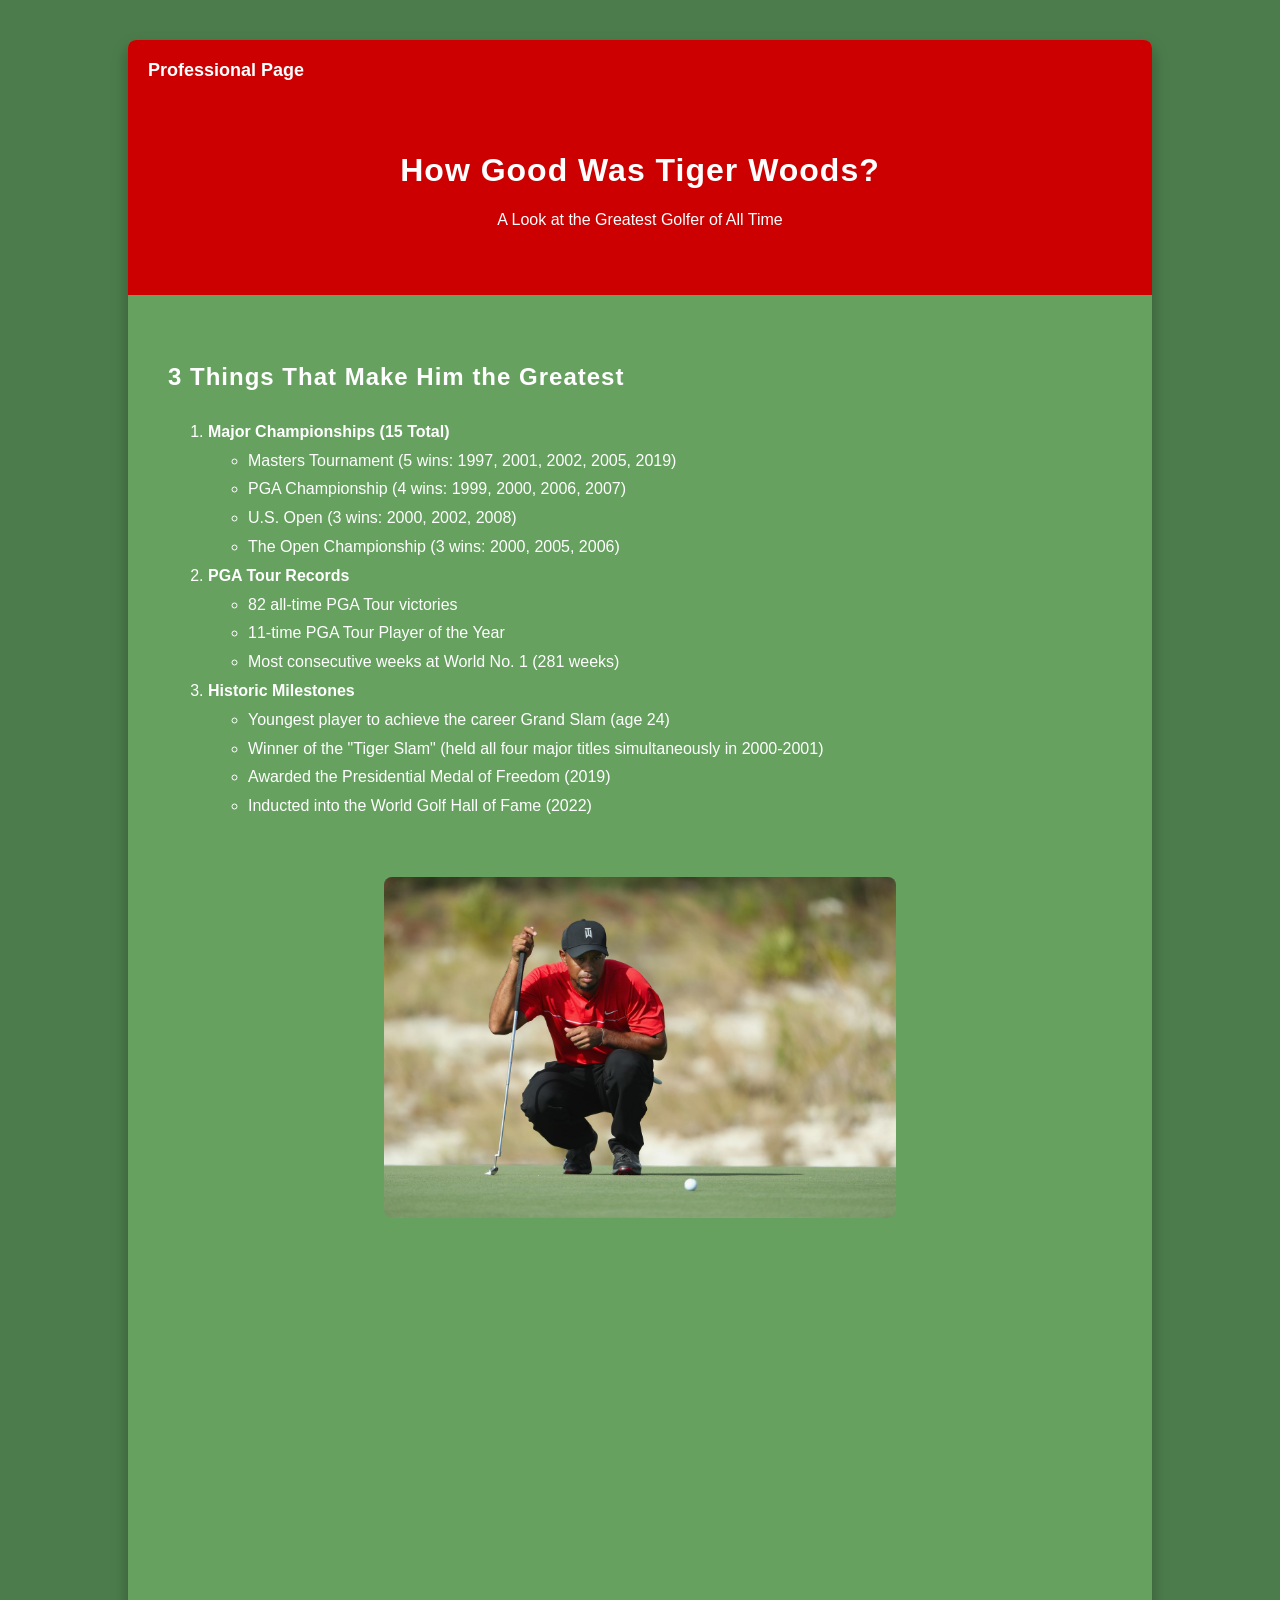
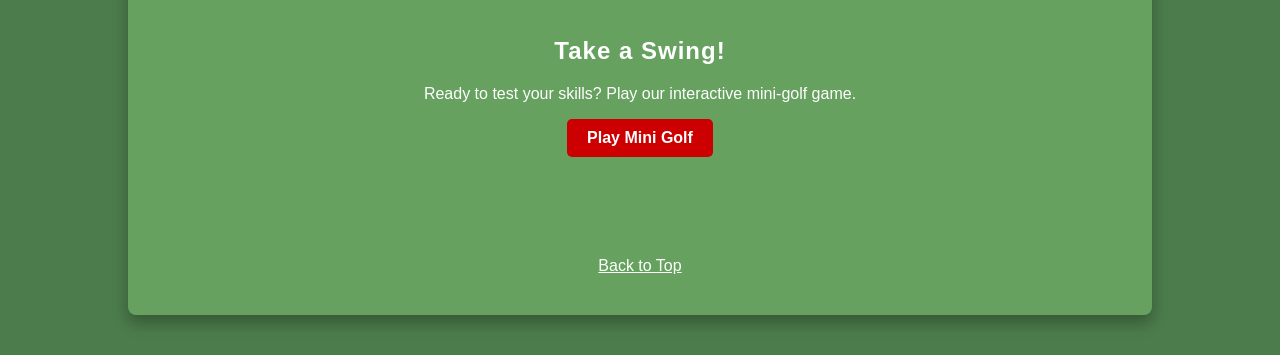
<file: fromScratch.html>
<!DOCTYPE html>
<html lang="en">
<head>
    <meta charset="UTF-8">
    <meta name="viewport" content="width=device-width, initial-scale=1.0">
    <title>Tiger Woods Accomplishments</title>
    <link rel="stylesheet" href="css/mystyles.css">
</head>
<body>

  <div id="top" class="site-container">
    
    <div style="background-color: #cc0000; padding: 20px 20px 0 20px;">
      <a href="index.html" style="color: white; font-size: 18px; font-weight: bold; font-family: 'Helvetica Neue', Arial, sans-serif; text-decoration: none;">Professional Page</a>
    </div>
    
    <div class="tiger-header">
      <h1>How Good Was Tiger Woods?</h1>
      <p>A Look at the Greatest Golfer of All Time</p>
    </div>

    <div class="career-content">
      <h2>3 Things That Make Him the Greatest</h2>
      
      <ol>
        <li><strong>Major Championships (15 Total)</strong>
          <ul>
            <li>Masters Tournament (5 wins: 1997, 2001, 2002, 2005, 2019)</li>
            <li>PGA Championship (4 wins: 1999, 2000, 2006, 2007)</li>
            <li>U.S. Open (3 wins: 2000, 2002, 2008)</li>
            <li>The Open Championship (3 wins: 2000, 2005, 2006)</li>
          </ul>
        </li>
        <li><strong>PGA Tour Records</strong>
          <ul>
            <li>82 all-time PGA Tour victories</li>
            <li>11-time PGA Tour Player of the Year</li>
            <li>Most consecutive weeks at World No. 1 (281 weeks)</li>
          </ul>
        </li>
        <li><strong>Historic Milestones</strong>
          <ul>
            <li>Youngest player to achieve the career Grand Slam (age 24)</li>
            <li>Winner of the "Tiger Slam" (held all four major titles simultaneously in 2000-2001)</li>
            <li>Awarded the Presidential Medal of Freedom (2019)</li>
            <li>Inducted into the World Golf Hall of Fame (2022)</li>
          </ul>
        </li>
      </ol>
    </div>

    <img src="tiger.jpg" alt="Tiger Woods stares down putt." class="centered-image">

    <div style="text-align: center; margin-top: 40px;">
        <iframe width="560" height="315" src="https://www.youtube.com/embed/iFfCpvT_MV8?si=rF2Fo7h3HWNJ8KCa" title="YouTube video player" frameborder="0" allow="accelerometer; autoplay; clipboard-write; encrypted-media; gyroscope; picture-in-picture; web-share" referrerpolicy="strict-origin-when-cross-origin" allowfullscreen></iframe>
    </div>

    <div style="text-align: center; padding: 40px;">
      <h2>Take a Swing!</h2>
      <p>Ready to test your skills? Play our interactive mini-golf game.</p>
      <a href="minigolf.html" style="display: inline-block; background-color: #cc0000; color: white; padding: 10px 20px; text-decoration: none; border-radius: 5px; font-weight: bold; font-family: 'Helvetica Neue', Arial, sans-serif;">Play Mini Golf</a>
    </div>

    <div style="text-align: center; margin-top: 20px; margin-bottom: 40px; overflow: hidden; border-radius: 8px;">
        <div class='tableauPlaceholder' id='viz1776725668719' style='position: relative; margin: 0 auto;'><noscript><a href='#'><img alt='Tiger Woods 82 Wins ' src='https:&#47;&#47;public.tableau.com&#47;static&#47;images&#47;Ti&#47;TigerWoods82Wins&#47;TigerWoods82Wins&#47;1_rss.png' style='border: none' /></a></noscript><object class='tableauViz' style='display:none;'><param name='host_url' value='https%3A%2F%2Fpublic.tableau.com%2F' /> <param name='embed_code_version' value='3' /> <param name='site_root' value='' /><param name='name' value='TigerWoods82Wins&#47;TigerWoods82Wins' /><param name='tabs' value='no' /><param name='toolbar' value='yes' /><param name='static_image' value='https:&#47;&#47;public.tableau.com&#47;static&#47;images&#47;Ti&#47;TigerWoods82Wins&#47;TigerWoods82Wins&#47;1.png' /> <param name='animate_transition' value='yes' /><param name='display_static_image' value='yes' /><param name='display_spinner' value='yes' /><param name='display_overlay' value='yes' /><param name='display_count' value='yes' /><param name='language' value='en-US' /></object></div>
        <script type='text/javascript'>
            var divElement = document.getElementById('viz1776725668719');
            var vizElement = divElement.getElementsByTagName('object')[0];
            if ( divElement.offsetWidth > 800 ) { vizElement.style.width='100%';vizElement.style.height='852px';} else if ( divElement.offsetWidth > 500 ) { vizElement.style.width='100%';vizElement.style.height='852px';} else { vizElement.style.width='100%';vizElement.style.height='727px';}
            var scriptElement = document.createElement('script');
            scriptElement.src = 'https://public.tableau.com/javascripts/api/viz_v1.js';
            vizElement.parentNode.insertBefore(scriptElement, vizElement);
        </script>
    </div>

    <div style="text-align: center; margin-bottom: 40px;">
      <a href="#top" style="color: #ffffff; text-decoration: underline; font-family: 'Helvetica Neue', Arial, sans-serif;">Back to Top</a>
    </div>

  </div> </body>
</html>
</file>
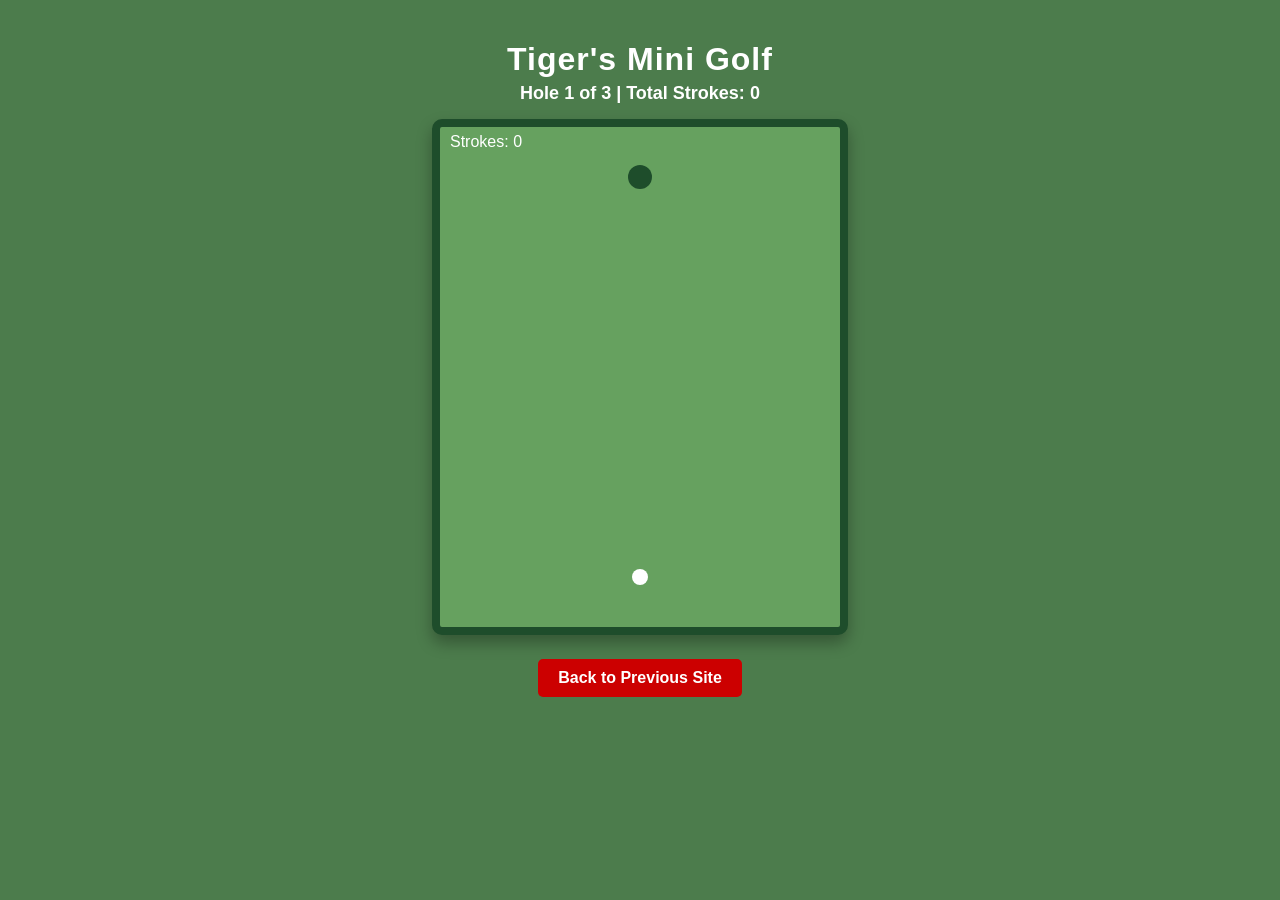
<file: minigolf.html>
<!DOCTYPE html>
<html lang="en">
<head>
    <meta charset="UTF-8">
    <meta name="viewport" content="width=device-width, initial-scale=1.0">
    <title>Tiger's Mini Golf - 3 Hole Course</title>
    <style>
        body {
            background-color: #4c7c4c;
            color: #ffffff;
            font-family: 'Helvetica Neue', Arial, sans-serif;
            text-align: center;
            margin: 0;
            padding: 20px;
        }
        h1 {
            font-family: 'Arial Black', sans-serif;
            letter-spacing: 1px;
            margin-bottom: 5px;
        }
        .scoreboard {
            font-size: 18px;
            margin-bottom: 15px;
            font-weight: bold;
        }
        /* Wrapper to keep the overlay positioned perfectly over the canvas */
        .game-container {
            position: relative;
            display: inline-block;
        }
        canvas {
            background-color: #66a15f;
            border: 8px solid #1e4d2b;
            border-radius: 10px;
            box-shadow: 0 8px 16px rgba(0,0,0,0.3);
            cursor: crosshair;
            display: block; /* Removes bottom spacing issues */
        }
        /* The Overlay Menu Design */
        #overlay {
            display: none; /* Hidden by default */
            position: absolute;
            top: 0;
            left: 0;
            width: 100%;
            height: 100%;
            background-color: rgba(0, 0, 0, 0.85);
            border-radius: 10px;
            flex-direction: column;
            justify-content: center;
            align-items: center;
        }
        #overlay h2 {
            font-family: 'Arial Black', sans-serif;
            font-size: 32px;
            margin-bottom: 20px;
            color: #ffffff;
        }
        .menu-btn {
            background-color: #cc0000;
            color: white;
            border: none;
            padding: 12px 24px;
            margin: 10px;
            border-radius: 5px;
            font-weight: bold;
            font-size: 16px;
            cursor: pointer;
            font-family: 'Helvetica Neue', Arial, sans-serif;
            transition: 0.2s;
        }
        .menu-btn:hover {
            background-color: #a30000;
        }
        .menu-btn.secondary {
            background-color: #1e4d2b;
        }
        .menu-btn.secondary:hover {
            background-color: #12331b;
        }
        .back-btn {
            display: inline-block;
            margin-top: 20px;
            padding: 10px 20px;
            background-color: #cc0000;
            color: white;
            text-decoration: none;
            border-radius: 5px;
            font-weight: bold;
        }
    </style>
</head>
<body>

    <h1>Tiger's Mini Golf</h1>
    <div class="scoreboard">
        Hole <span id="hole-display">1</span> of 3 | Total Strokes: <span id="total-strokes-display">0</span>
    </div>
    
    <div class="game-container">
        <canvas id="golfCanvas" width="400" height="500"></canvas>
        
        <div id="overlay">
            <h2 id="overlay-title">Hole in 1!</h2>
            
            <div id="hole-buttons">
                <button class="menu-btn" onclick="nextHole()">Continue to Next Hole</button>
                <br>
                <button class="menu-btn secondary" onclick="replayHole()">Replay Hole (Lose Strokes)</button>
            </div>

            <div id="game-over-buttons" style="display: none;">
                <p id="final-score-text" style="font-size: 20px; margin-bottom: 20px;"></p>
                <button class="menu-btn" onclick="restartGame()">Play Course Again</button>
            </div>
        </div>
    </div>
    
    <br>
    <a href="fromScratch.html" class="back-btn">Back to Previous Site</a>

    <script>
        const canvas = document.getElementById("golfCanvas");
        const ctx = canvas.getContext("2d");

        // UI Elements
        const overlay = document.getElementById("overlay");
        const overlayTitle = document.getElementById("overlay-title");
        const holeButtons = document.getElementById("hole-buttons");
        const gameOverButtons = document.getElementById("game-over-buttons");
        const holeDisplay = document.getElementById("hole-display");
        const totalStrokesDisplay = document.getElementById("total-strokes-display");

        // The 3 Hole Layouts
        const courseLayouts = [
            { startX: 200, startY: 450, holeX: 200, holeY: 50 },  // Hole 1: Straight
            { startX: 50,  startY: 450, holeX: 350, holeY: 100 }, // Hole 2: Diagonal Right
            { startX: 350, startY: 450, holeX: 80,  holeY: 60 }   // Hole 3: Diagonal Left
        ];

        // Game State Variables
        let currentHoleIndex = 0;
        let totalStrokes = 0;
        let holeStrokes = 0;
        let won = false;

        // Physics Objects
        let ball = { x: 0, y: 0, vx: 0, vy: 0, radius: 8 };
        let hole = { x: 0, y: 0, radius: 12 };
        
        // Dragging State
        let isDragging = false;
        let dragStartX = 0;
        let dragStartY = 0;
        let currentMouseX = 0;
        let currentMouseY = 0;

        // --- GAME LOGIC FUNCTIONS ---

        function loadHole(index) {
            currentHoleIndex = index;
            holeStrokes = 0;
            won = false;
            
            // Set ball and hole positions based on the current layout
            ball.x = courseLayouts[index].startX;
            ball.y = courseLayouts[index].startY;
            ball.vx = 0;
            ball.vy = 0;
            hole.x = courseLayouts[index].holeX;
            hole.y = courseLayouts[index].holeY;
            
            // Update Text
            holeDisplay.innerText = currentHoleIndex + 1;
            totalStrokesDisplay.innerText = totalStrokes;
            
            // Hide menu
            overlay.style.display = "none";
        }

        function triggerHoleMenu() {
            won = true;
            overlay.style.display = "flex"; // Show the overlay
            
            if (currentHoleIndex < courseLayouts.length - 1) {
                // There are still holes left
                overlayTitle.innerText = "Hole in " + holeStrokes + "!";
                holeButtons.style.display = "block";
                gameOverButtons.style.display = "none";
            } else {
                // Game Over
                overlayTitle.innerText = "Course Complete!";
                let finalScore = totalStrokes + holeStrokes; // Add final hole strokes
                document.getElementById("final-score-text").innerText = "You finished the course in " + finalScore + " total strokes.";
                holeButtons.style.display = "none";
                gameOverButtons.style.display = "block";
            }
        }

        // --- BUTTON CLICKS ---

        function nextHole() {
            totalStrokes += holeStrokes; // Add this hole's strokes to the grand total
            loadHole(currentHoleIndex + 1);
        }

        function replayHole() {
            // Because totalStrokes is only updated in nextHole(), we can just reload 
            // the current hole and it will naturally wipe the current holeStrokes.
            loadHole(currentHoleIndex);
        }

        function restartGame() {
            totalStrokes = 0;
            loadHole(0);
        }

        // --- MOUSE EVENTS ---

        // We keep mousedown on the canvas so you have to start the click inside the game area
        canvas.addEventListener("mousedown", (e) => {
            if (won) return;
            // Only allow aiming if the ball is basically stopped
            if (Math.abs(ball.vx) < 0.1 && Math.abs(ball.vy) < 0.1) {
                isDragging = true;
                const rect = canvas.getBoundingClientRect();
                dragStartX = e.clientX - rect.left;
                dragStartY = e.clientY - rect.top;
                
                // Set current mouse to start position so the aim line doesn't jump
                currentMouseX = dragStartX;
                currentMouseY = dragStartY;
            }
        });

        // We change mousemove to 'window' so it tracks your aim even if you drag outside the game box
        window.addEventListener("mousemove", (e) => {
            if (isDragging) {
                const rect = canvas.getBoundingClientRect();
                currentMouseX = e.clientX - rect.left;
                currentMouseY = e.clientY - rect.top;
            }
        });

        // We change mouseup to 'window' so it registers the shot no matter where your mouse is!
        window.addEventListener("mouseup", (e) => {
            if (isDragging) {
                isDragging = false;
                holeStrokes++; // Count the stroke
                
                let dx = dragStartX - currentMouseX;
                let dy = dragStartY - currentMouseY;
                
                let power = 0.15; 
                ball.vx = dx * power;
                ball.vy = dy * power;
            }
        });

        // --- MAIN GAME LOOP ---

        function update() {
            ctx.clearRect(0, 0, canvas.width, canvas.height);

            // 1. Draw Hole
            ctx.fillStyle = "#1e4d2b";
            ctx.beginPath();
            ctx.arc(hole.x, hole.y, hole.radius, 0, Math.PI * 2);
            ctx.fill();

            // 2. Update Ball Physics
            ball.x += ball.vx;
            ball.y += ball.vy;

            // Apply friction
            ball.vx *= 0.97;
            ball.vy *= 0.97;

            // Wall Bounces
            if (ball.x - ball.radius < 0 || ball.x + ball.radius > canvas.width) {
                ball.vx *= -1; 
                ball.x = Math.max(ball.radius, Math.min(ball.x, canvas.width - ball.radius)); 
            }
            if (ball.y - ball.radius < 0 || ball.y + ball.radius > canvas.height) {
                ball.vy *= -1; 
                ball.y = Math.max(ball.radius, Math.min(ball.y, canvas.height - ball.radius)); 
            }

            // Hole Collision Trigger
            let distToHole = Math.hypot(ball.x - hole.x, ball.y - hole.y);
            if (distToHole < hole.radius && Math.abs(ball.vx) < 3 && Math.abs(ball.vy) < 3 && !won) {
                ball.vx = 0;
                ball.vy = 0;
                ball.x = hole.x;
                ball.y = hole.y;
                triggerHoleMenu(); // Call the menu instead of just printing text
            }

            // 3. Draw Ball
            ctx.fillStyle = "#ffffff";
            ctx.beginPath();
            ctx.arc(ball.x, ball.y, ball.radius, 0, Math.PI * 2);
            ctx.fill();

            // 4. Draw Aiming Line
            if (isDragging) {
                ctx.strokeStyle = "rgba(255, 255, 255, 0.5)";
                ctx.lineWidth = 3;
                ctx.beginPath();
                ctx.moveTo(ball.x, ball.y);
                ctx.lineTo(ball.x + (dragStartX - currentMouseX), ball.y + (dragStartY - currentMouseY));
                ctx.stroke();
            }

            // 5. Draw Stroke Counter on Canvas
            ctx.fillStyle = "#ffffff";
            ctx.font = "16px 'Helvetica Neue', Arial, sans-serif";
            ctx.fillText("Strokes: " + holeStrokes, 10, 20);

            requestAnimationFrame(update);
        }

        // Initialize the first hole and start the loop
        loadHole(0);
        update();
    </script>
</body>
</html>
</file>
<file: css/mystyles.css>
body {
    font-family: 'Helvetica Neue', Arial, sans-serif;
    background-color: #4c7c4c;
    color: #ffffff;
    margin: 0;
    padding: 0;
}

/* ADD THIS BACK IN! */
.site-container {
    width: 80%;
    max-width: 1200px;
    margin: 40px auto; 
    background-color: #66a15f;
    box-shadow: 0 8px 16px rgba(0,0,0,0.3);
    border-radius: 8px;
    overflow: hidden;
}

.tiger-header {
    background-color: #cc0000;
    color: #ffffff;
    padding: 50px 20px;
    text-align: center;
}

.career-content {
    padding: 40px;
    line-height: 1.8;
}

.stats-box {
    color: #ffffff;
    padding: 25px;
    margin: 20px 40px 40px 40px;
    border-radius: 5px;
    font-family: 'Georgia', serif; 
}

h1, h2, h3 {
    font-family: 'Arial Black', sans-serif;
    letter-spacing: 1px;
}

h2 {
    color: #ffffff;
}

.centered-image {
    display: block;
    margin: 0 auto;
    max-width: 50%; 
    border-radius: 8px; 
}
</file>
